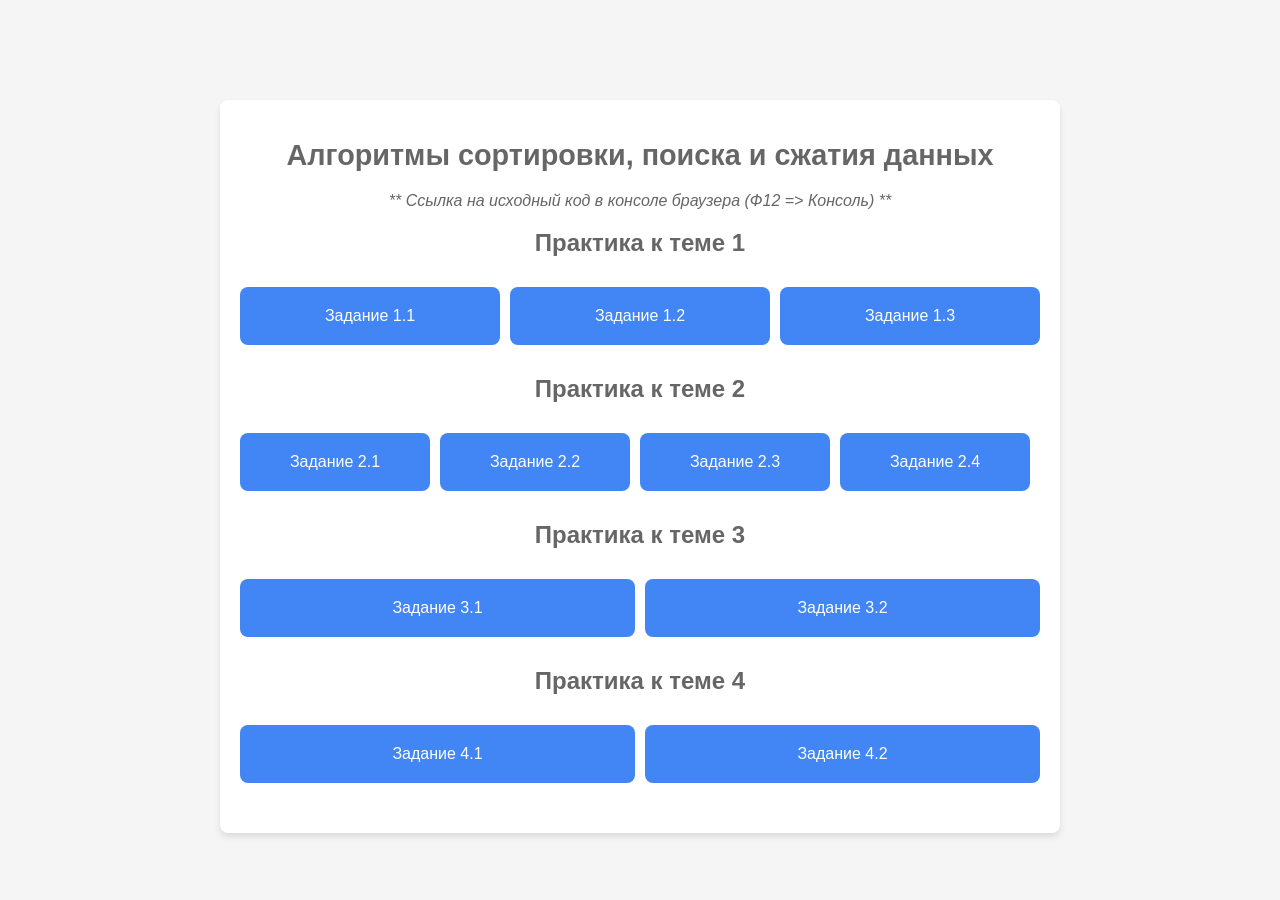
<file: index.html>
<!DOCTYPE html>
<html lang="ru">

<head>
    <meta charset="UTF-8">
    <meta name="viewport" content="width=device-width, initial-scale=1.0">
    <meta name="author" content="Valdisnn, https://github.com/Valdisnn">
    <title>Алгоритмы сортировки, поиска и сжатия данных</title>
    <link rel="stylesheet" href="./style.css">
    <script src="./main.js" defer></script>
</head>

<body>
    <main class="container">
        <h1>Алгоритмы сортировки, поиска и сжатия данных</h1>
        <span>** Ссылка на исходный код в консоле браузера (Ф12 => Консоль) **</span>
        <section class="task-section">
            <h2>Практика к теме 1</h2>
            <div class="task-row">
                <a href="./firstTasks/1.1/index.html" class="task-box" target="_blank">Задание 1.1</a>
                <a href="./firstTasks/1.2/index.html" class="task-box" target="_blank">Задание 1.2</a>
                <a href="./firstTasks/1.3/index.html" class="task-box" target="_blank">Задание 1.3</a>
            </div>
        </section>
        <section class="task-section">
            <h2>Практика к теме 2</h2>
            <div class="task-row">
                <a href="./secondTasks/2.1/index.html" class="task-box" target="_blank">Задание 2.1</a>
                <a href="./secondTasks/2.2/index.html" class="task-box" target="_blank">Задание 2.2</a>
                <a href="./secondTasks/2.3/index.html" class="task-box" target="_blank">Задание 2.3</a>
                <a href="./secondTasks/2.4/index.html" class="task-box" target="_blank">Задание 2.4</a>
                <a href="./secondTasks/2.5/index.html" class="task-box" target="_blank">Задание 2.5</a>
                <a href="./secondTasks/2.6/index.html" class="task-box" target="_blank">Задание 2.6</a>
                <a href="./secondTasks/2.7/index.html" class="task-box" target="_blank">Задание 2.7</a>
            </div>
        </section>
        <section class="task-section">
            <h2>Практика к теме 3</h2>
            <div class="task-row">
                <a href="./thirdTasks/3.1/index.html" class="task-box" target="_blank">Задание 3.1</a>
                <a href="./thirdTasks/3.2/index.html" class="task-box" target="_blank">Задание 3.2</a>
            </div>
        </section>
        <section class="task-section">
            <h2>Практика к теме 4</h2>
            <div class="task-row">
                <a href="./fourTasks/4.1/index.html" class="task-box" target="_blank">Задание 4.1</a>
                <a href="./fourTasks/4.2/index.html" class="task-box" target="_blank">Задание 4.2</a>
            </div>
        </section>
    </main>
</body>

</html>
</file>
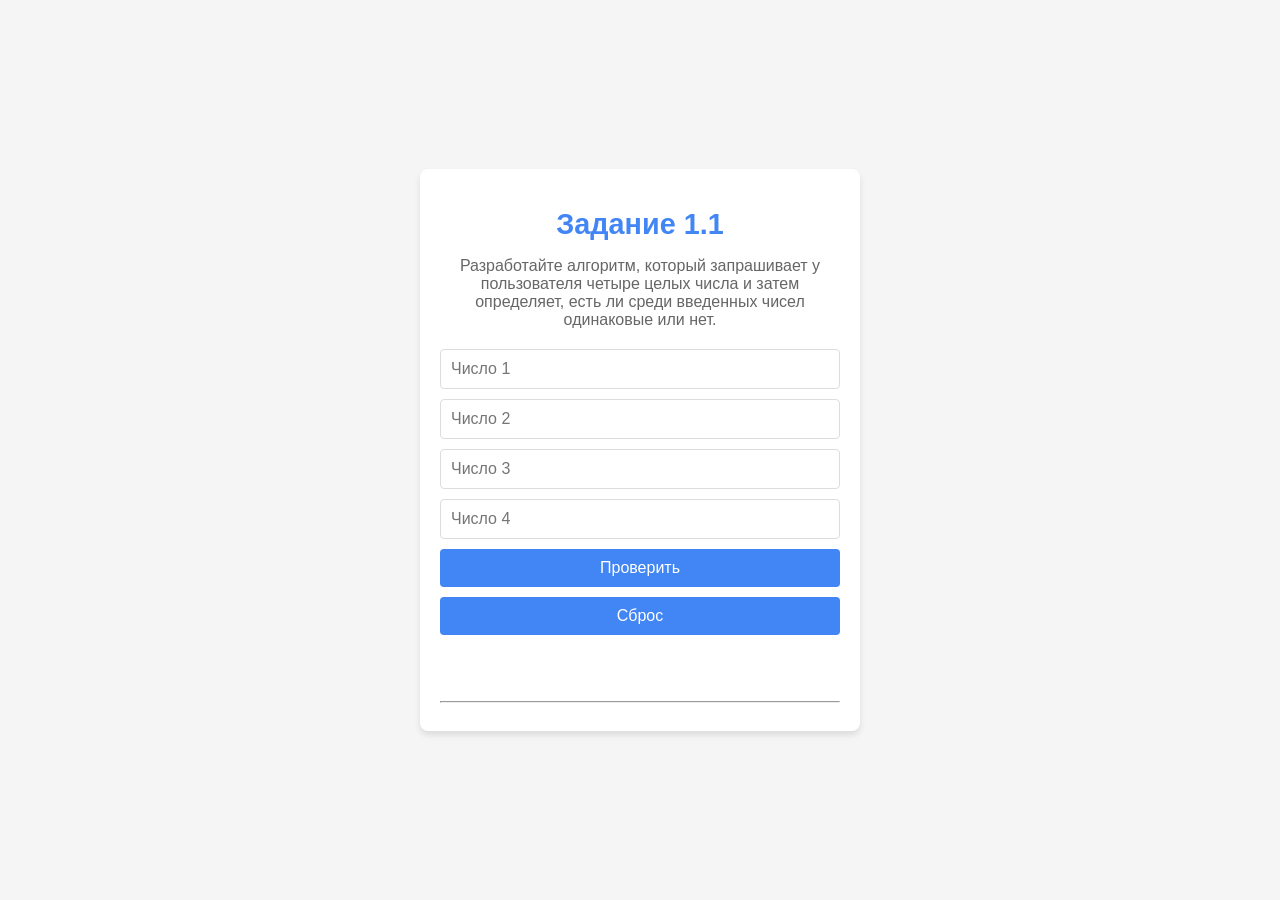
<file: firstTasks/1.1/index.html>
<!DOCTYPE html>
<html lang="ru">

<head>
    <meta charset="UTF-8">
    <meta name="viewport" content="width=device-width, initial-scale=1.0">
    <meta name="author" content="Valdisnn, https://github.com/Valdisnn">
    <title>Задание 1.1</title>
    <link rel="stylesheet" href="./styles/style.css">
    <script src="./js/main.js" defer></script>
</head>

<body>
    <div class="container">
        <h1>Задание 1.1</h1>
        <p>Разработайте алгоритм, который запрашивает у пользователя четыре целых числа и затем определяет, есть ли
            среди введенных чисел одинаковые или нет.</p>
        <form id="number-form">
            <input type="number" id="num1" placeholder="Число 1" required>
            <input type="number" id="num2" placeholder="Число 2" required>
            <input type="number" id="num3" placeholder="Число 3" required>
            <input type="number" id="num4" placeholder="Число 4" required>
            <button type="submit">Проверить</button>
            <button type="button" id="reset-button">Сброс</button>
        </form>
        <p id="result"></p>
        <hr>
    </div>
</body>

</html>
</file>
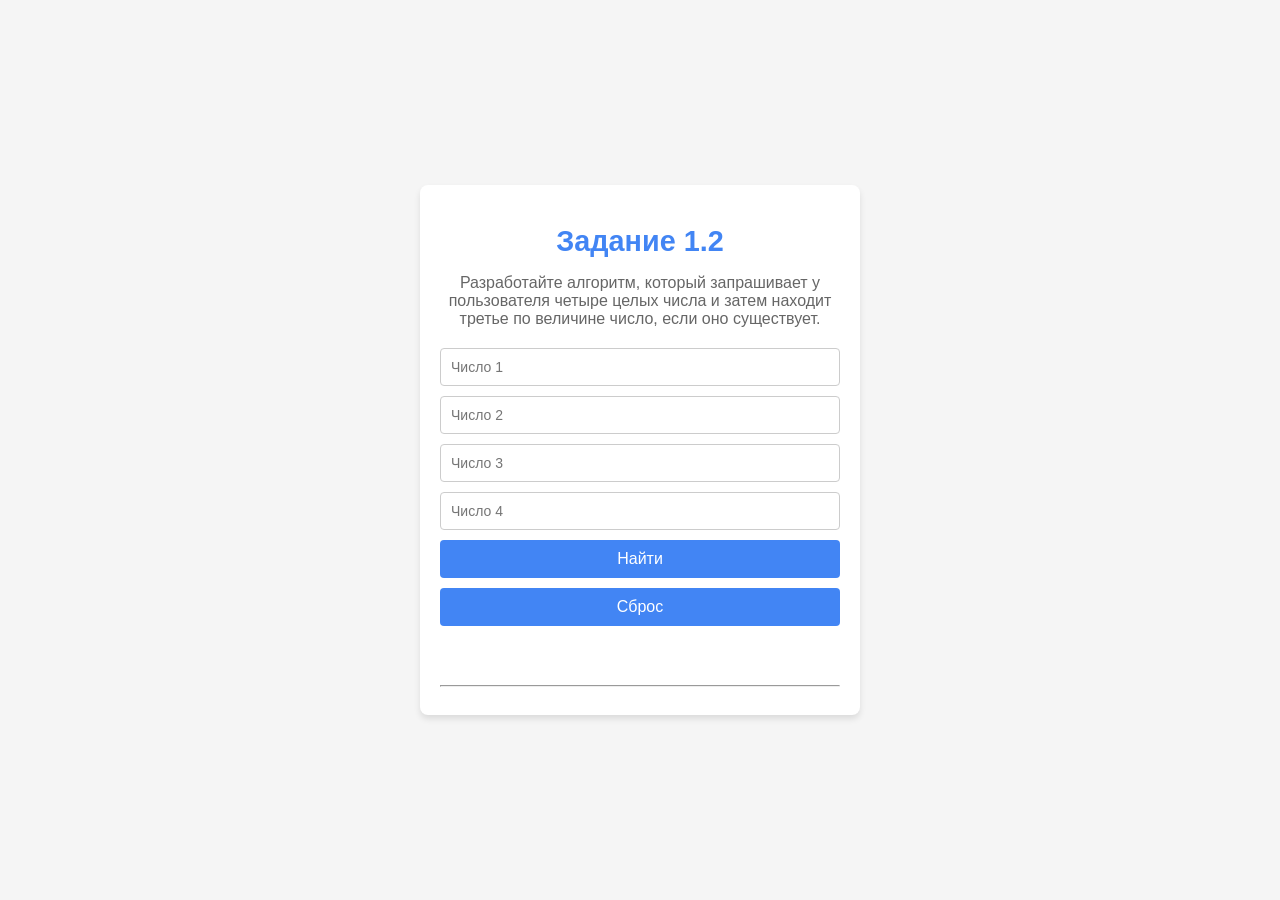
<file: firstTasks/1.2/index.html>
<!DOCTYPE html>
<html lang="ru">

<head>
    <meta charset="UTF-8">
    <meta name="viewport" content="width=device-width, initial-scale=1.0">
    <meta name="author" content="Valdisnn, https://github.com/Valdisnn">
    <title>Задание 1.2</title>
    <link rel="stylesheet" href="./styles/style.css">
    <script src="./js/main.js" defer></script>
</head>

<body>
    <div class="container">
        <h1>Задание 1.2</h1>
        <p>Разработайте алгоритм, который запрашивает у пользователя четыре целых числа и затем находит третье по
            величине число, если оно существует.</p>
        <form id="number-form">
            <input type="number" id="num1" placeholder="Число 1" required>
            <input type="number" id="num2" placeholder="Число 2" required>
            <input type="number" id="num3" placeholder="Число 3" required>
            <input type="number" id="num4" placeholder="Число 4" required>
            <button type="submit">Найти</button>
            <button type="button" id="reset-button">Сброс</button>
        </form>
        <p id="result"></p>
        <hr>
    </div>
</body>

</html>
</file>
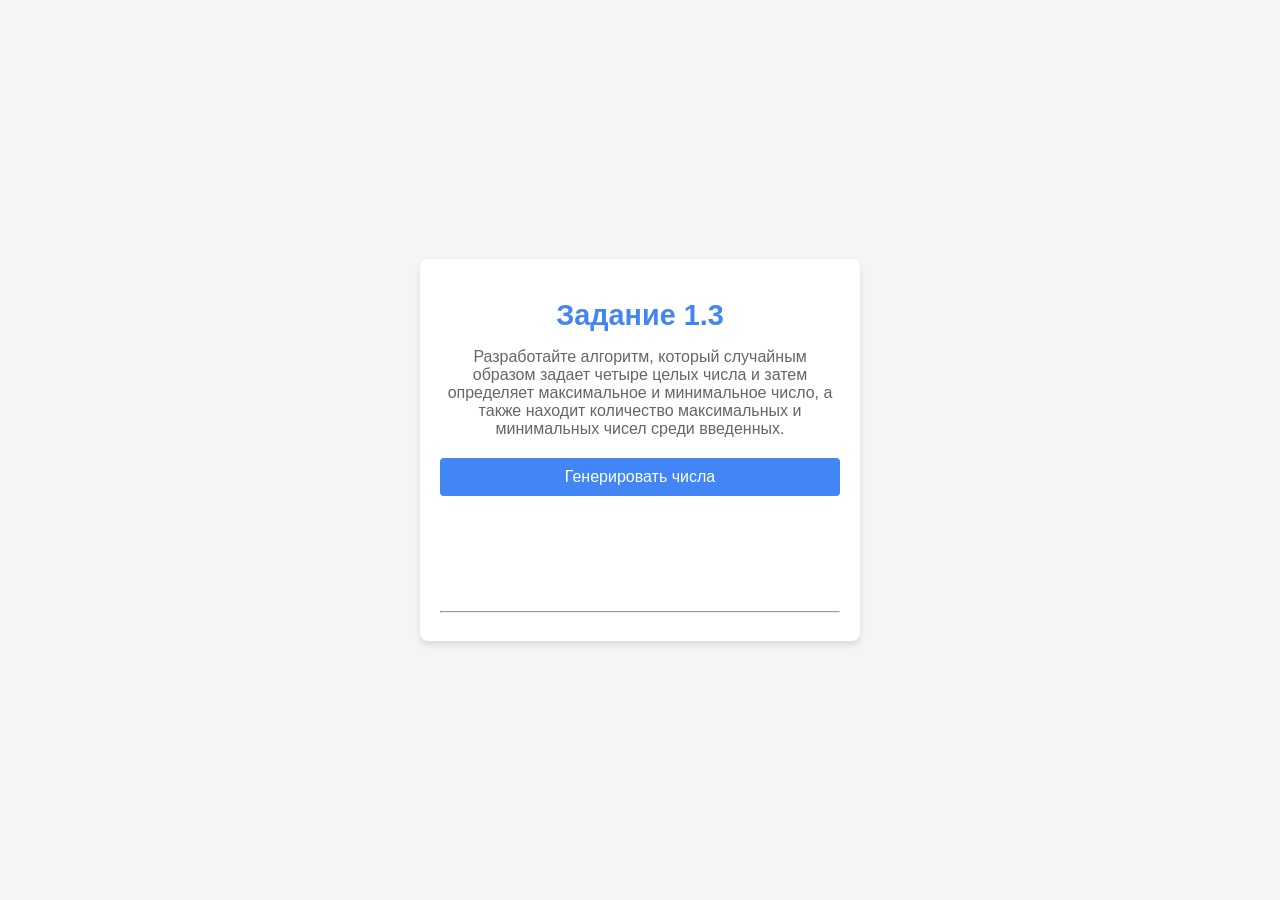
<file: firstTasks/1.3/index.html>
<!DOCTYPE html>
<html lang="ru">

<head>
    <meta charset="UTF-8">
    <meta name="viewport" content="width=device-width, initial-scale=1.0">
    <meta name="author" content="Valdisnn, https://github.com/Valdisnn">
    <title>Задание 1.3</title>
    <link rel="stylesheet" href="./styles/style.css">
    <script src="./js/main.js" defer></script>
</head>

<body>
    <div class="container">
        <h1>Задание 1.3</h1>
        <p>Разработайте алгоритм, который случайным образом задает четыре целых числа и затем определяет максимальное и
            минимальное число, а также находит количество максимальных и минимальных чисел среди введенных.</p>
        <button id="generateBtn">Генерировать числа</button>
        <div id="result"></div>
        <hr>
    </div>

</body>

</html>
</file>
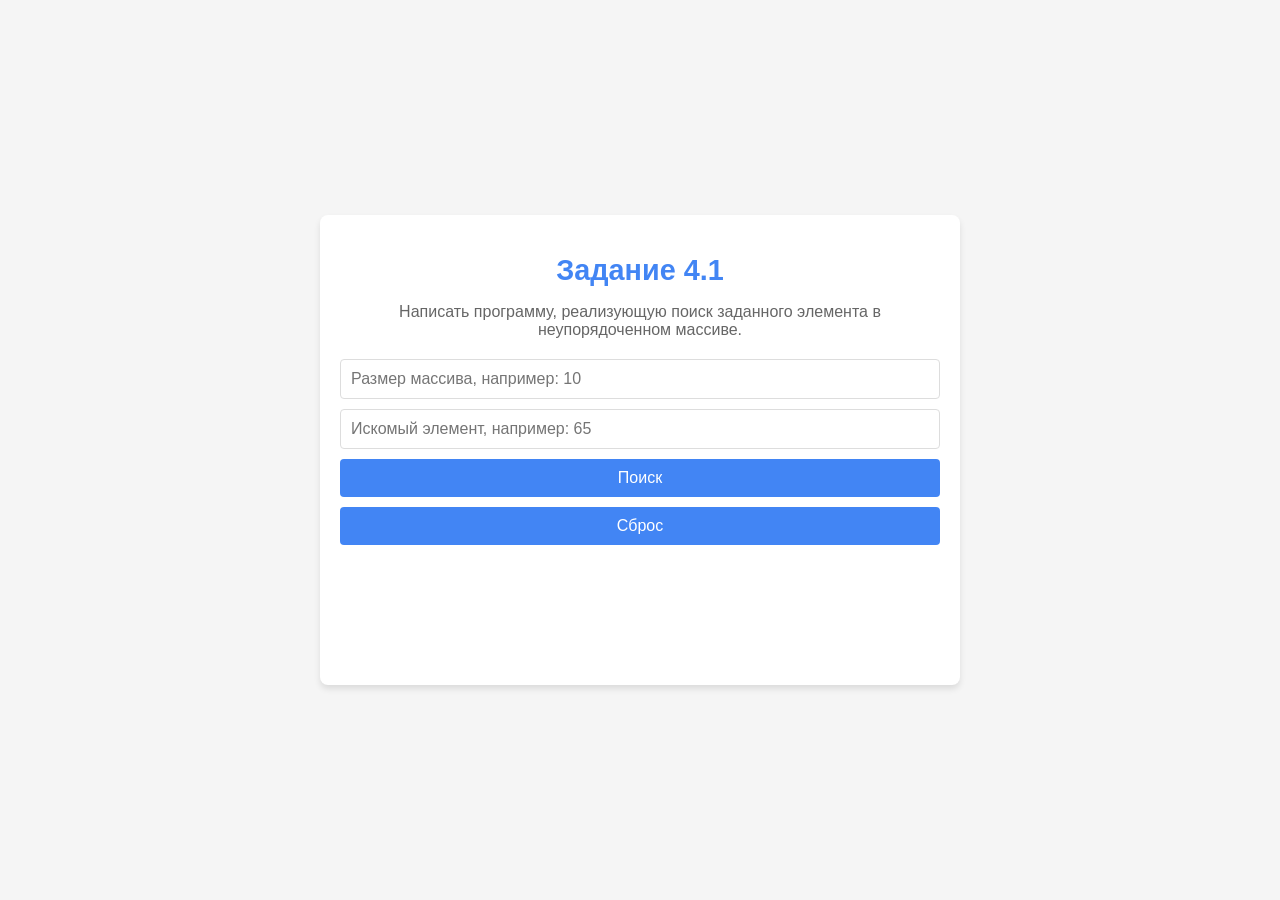
<file: fourTasks/4.1/index.html>
<!DOCTYPE html>
<html lang="ru">

<head>
    <meta charset="UTF-8">
    <meta name="viewport" content="width=device-width, initial-scale=1.0">
    <meta name="author" content="Valdisnn, https://github.com/Valdisnn">
    <title>Задание 4.1</title>
    <link rel="stylesheet" href="./styles/style.css">
    <script src="./js/main.js" defer></script>
</head>

<body>
    <div class="container">
        <h1>Задание 4.1</h1>
        <p>Написать программу, реализующую поиск заданного элемента в неупорядоченном массиве.</p>
        <form id="searchForm">
            <input type="number" id="sizeInput" min="-100" max="100" placeholder="Размер массива, например: 10"
                required>
            <input type="number" id="elementInput" min="-100" max="100" placeholder="Искомый элемент, например: 65"
                required>
            <button type="submit">Поиск</button>
            <button type="button" id="resetButton">Сброс</button>
        </form>
        <div id="result"></div>
        <div id="generatedArray"></div>
    </div>

</body>

</html>
</file>
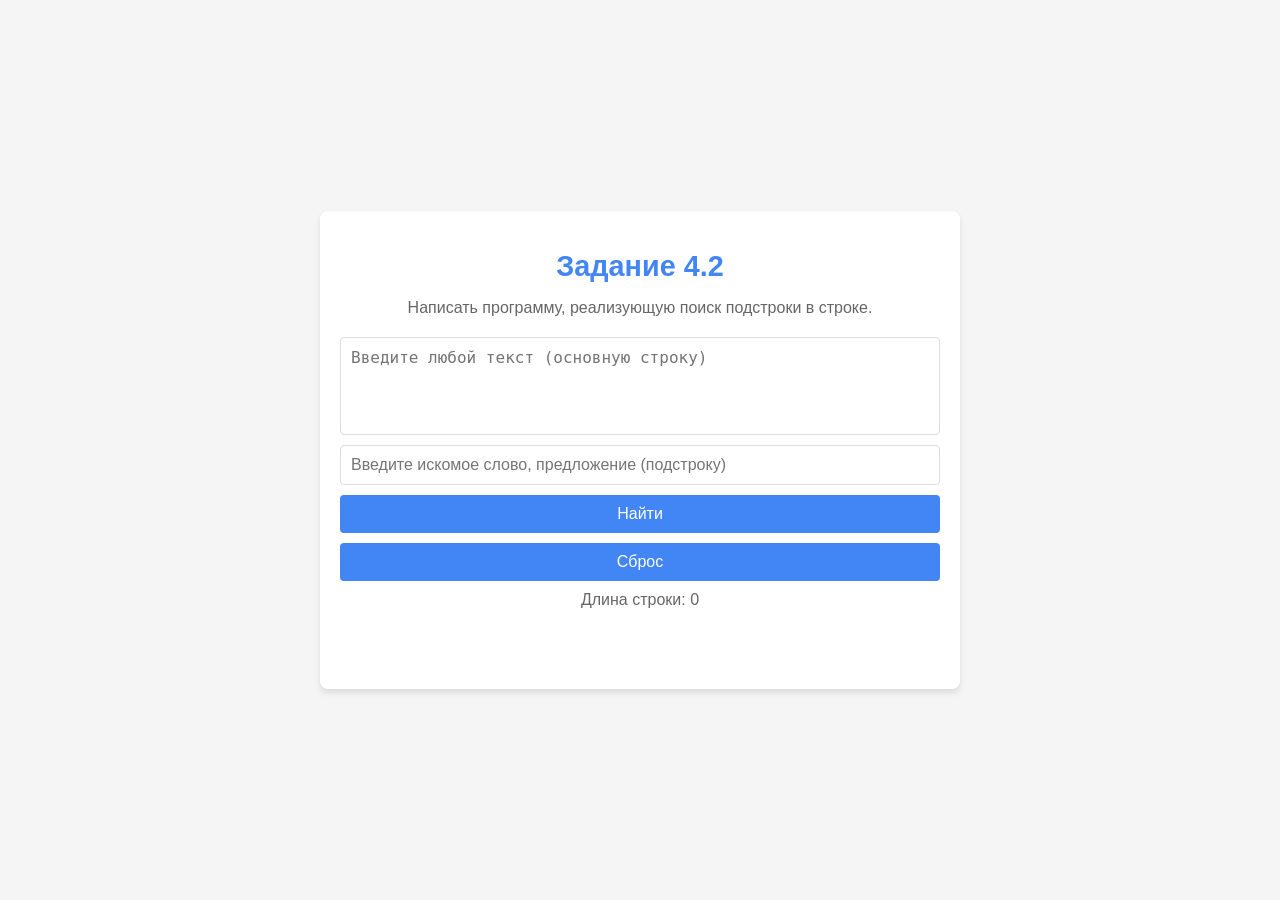
<file: fourTasks/4.2/index.html>
<!DOCTYPE html>
<html lang="ru">

<head>
    <meta charset="UTF-8">
    <meta name="viewport" content="width=device-width, initial-scale=1.0">
    <meta name="author" content="Valdisnn, https://github.com/Valdisnn">
    <title>Задание 4.2</title>
    <link rel="stylesheet" href="./styles/style.css">
    <script src="./js/main.js" defer></script>
</head>

<body>
    <div class="container">
        <h1>Задание 4.2</h1>
        <p>Написать программу, реализующую поиск подстроки в строке.</p>
        <form id="searchForm">
            <textarea id="mainString" rows="4" placeholder="Введите любой текст (основную строку)" required></textarea>
            <input type="text" id="subString" placeholder="Введите искомое слово, предложение (подстроку)" required>
            <button type="submit">Найти</button>
            <button type="button" id="resetButton">Сброс</button>
        </form>
        <p id="stringLengthDisplay">Длина строки: 0</p>
        <div id="result"></div>
    </div>
</body>

</html>
</file>
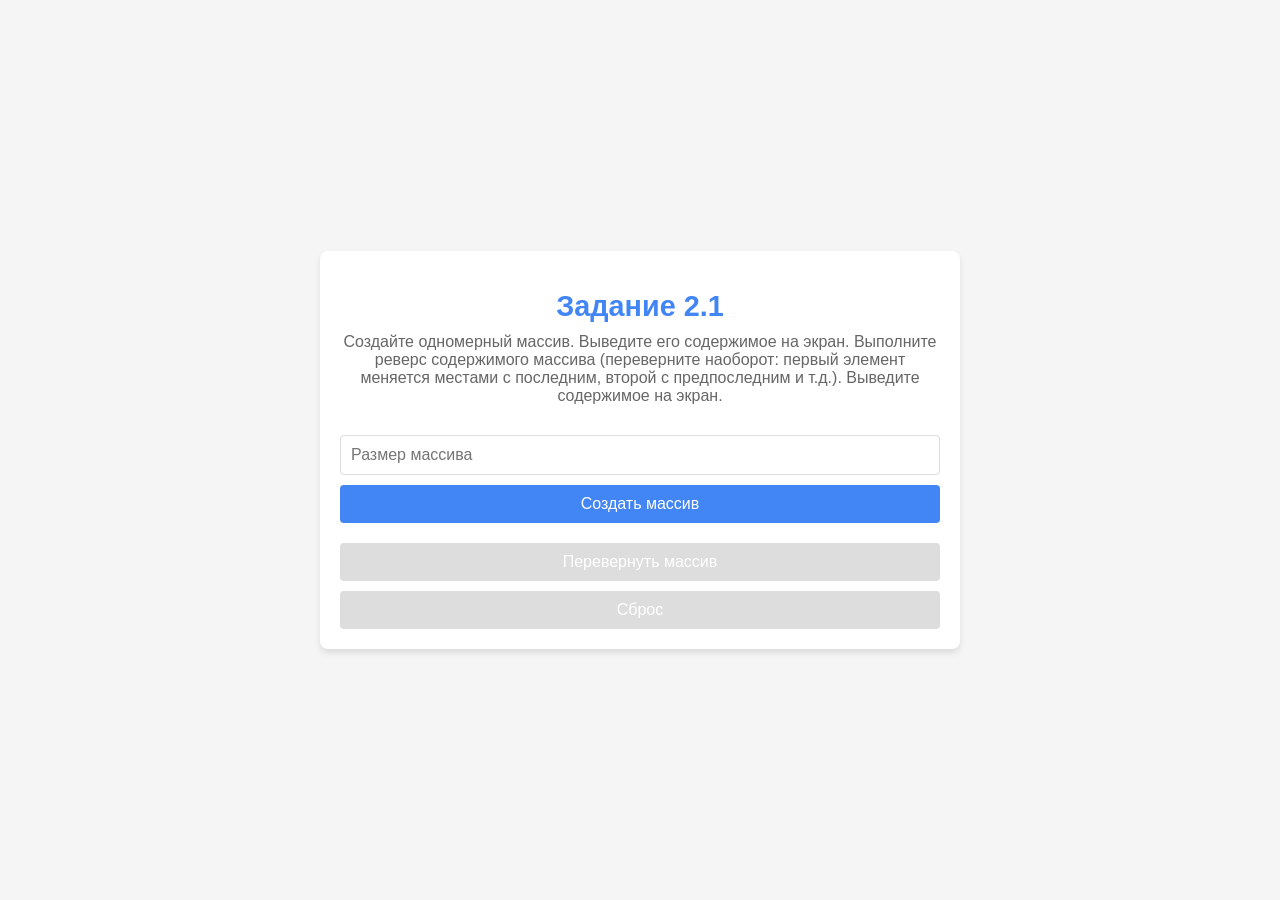
<file: secondTasks/2.1/index.html>
<!DOCTYPE html>
<html lang="ru">

<head>
    <meta charset="UTF-8">
    <meta name="viewport" content="width=device-width, initial-scale=1.0">
    <meta name="author" content="Valdisnn, https://github.com/Valdisnn">
    <title>Задание 2.1</title>
    <link rel="stylesheet" href="./styles/style.css">
    <script src="./js/main.js" defer></script>
</head>

<body>
    <div class="container">
        <h1>Задание 2.1</h1>
        <form id="arrayForm">
            <label for="arraySize">Создайте одномерный массив. Выведите его содержимое на экран. Выполните реверс
                содержимого массива (переверните наоборот: первый элемент меняется местами с последним, второй с
                предпоследним и т.д.). Выведите содержимое на экран.</label>
            <input type="number" id="arraySize" min="1" placeholder="Размер массива" required>
            <button type="submit" id="createArrayButton">Создать массив</button>
        </form>
        <p id="originalArray"></p>
        <div id="steps"></div>
        <p id="reversedArray"></p>
        <button id="reverseButton" disabled>Перевернуть массив</button>
        <button id="resetButton" disabled>Сброс</button>
    </div>
</body>

</html>
</file>
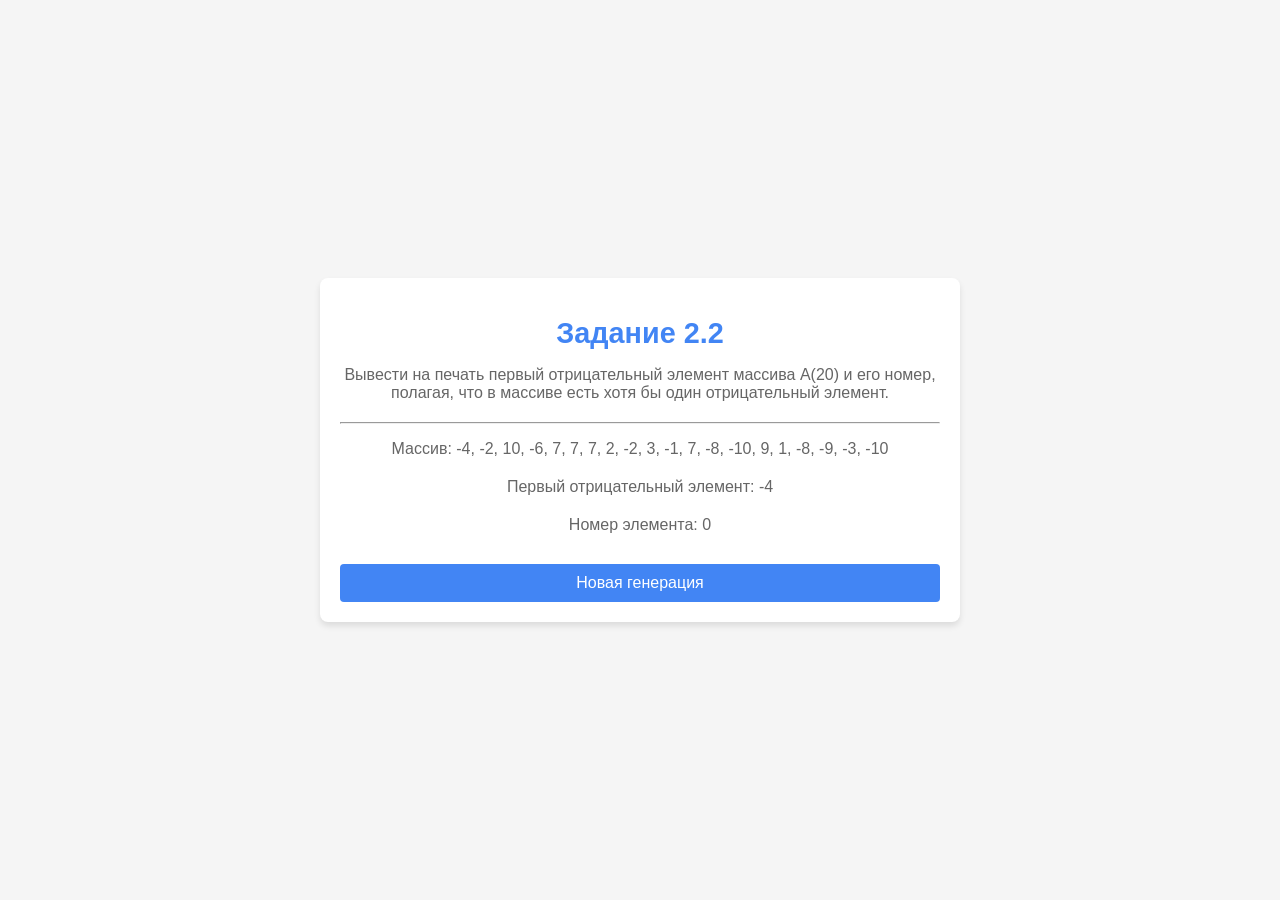
<file: secondTasks/2.2/index.html>
<!DOCTYPE html>
<html lang="ru">

<head>
    <meta charset="UTF-8">
    <meta name="viewport" content="width=device-width, initial-scale=1.0">
    <meta name="author" content="Valdisnn, https://github.com/Valdisnn">
    <title>Задание 2.2</title>
    <link rel="stylesheet" href="./styles/style.css">
    <script src="./js/main.js" defer></script>
</head>

<body>
    <div class="container">
        <h1>Задание 2.2</h1>
        <p>Вывести на печать первый отрицательный элемент массива A(20) и его номер, полагая, что в массиве есть хотя бы
            один отрицательный элемент.</p>
        <hr>
        <p>Массив: <span id="arrayOutput"></span></p>
        <p>Первый отрицательный элемент: <span id="negativeValue"></span></p>
        <p>Номер элемента: <span id="negativeIndex"></span></p>
        <button id="resetButton">Новая генерация</button>
    </div>
</body>

</html>
</file>
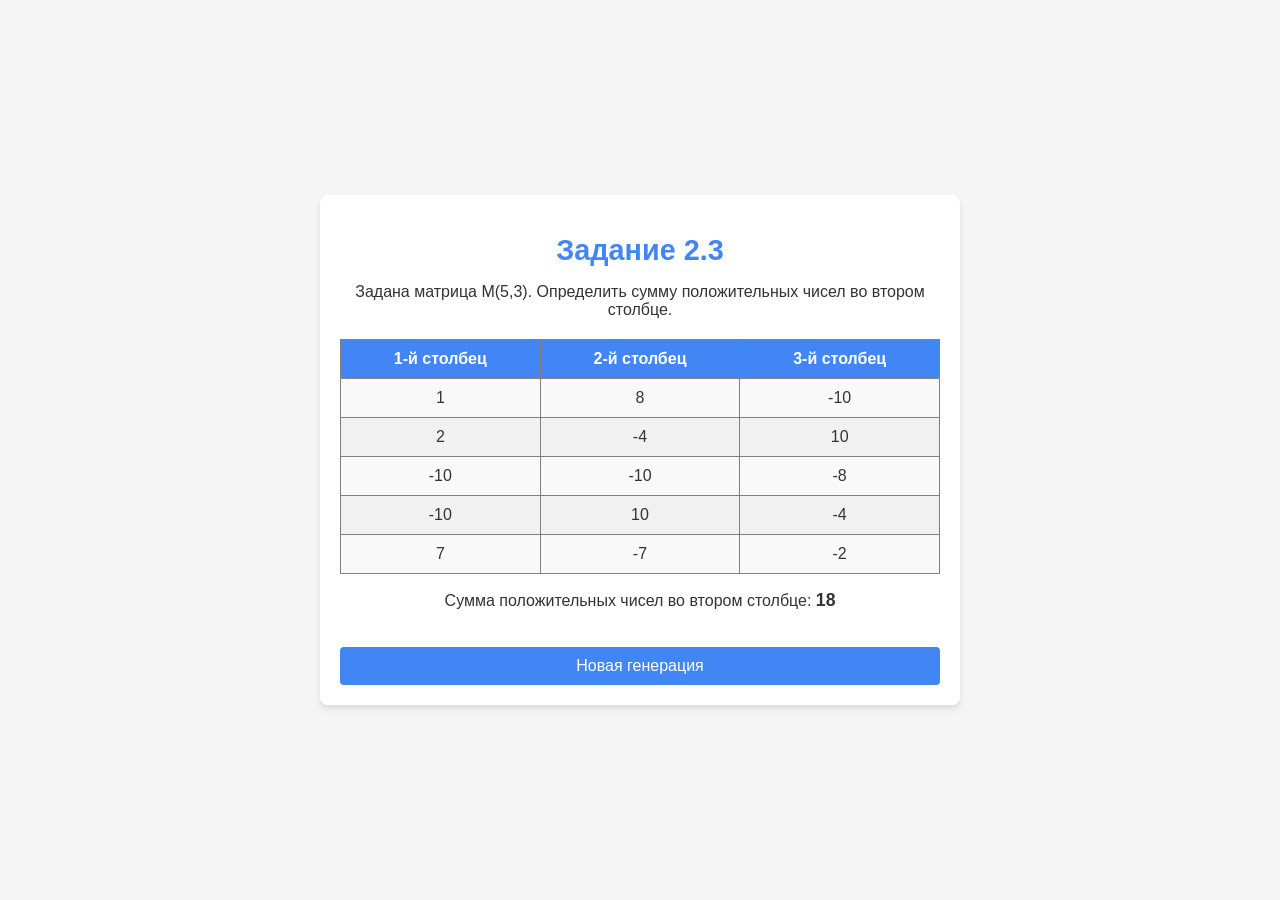
<file: secondTasks/2.3/index.html>
<!DOCTYPE html>
<html lang="ru">

<head>
    <meta charset="UTF-8">
    <meta name="viewport" content="width=device-width, initial-scale=1.0">
    <meta name="author" content="Valdisnn, https://github.com/Valdisnn">
    <title>Задание 2.3</title>
    <link rel="stylesheet" href="./styles/style.css">
    <script src="./js/main.js" defer></script>
</head>

<body>
    <div class="container">
        <h1>Задание 2.3</h1>
        <p>Задана матрица M(5,3). Определить сумму положительных чисел во втором столбце.</p>
        <table id="matrix" border="1">
            <thead>
                <tr>
                    <th>1-й столбец</th>
                    <th>2-й столбец</th>
                    <th>3-й столбец</th>
                </tr>
            </thead>
            <tbody>
                <!-- MX -->
            </tbody>
        </table>
        <p>Сумма положительных чисел во втором столбце: <span id="result">0</span></p>
        <button id="restartButton">Новая генерация</button>
    </div>

</body>

</html>
</file>
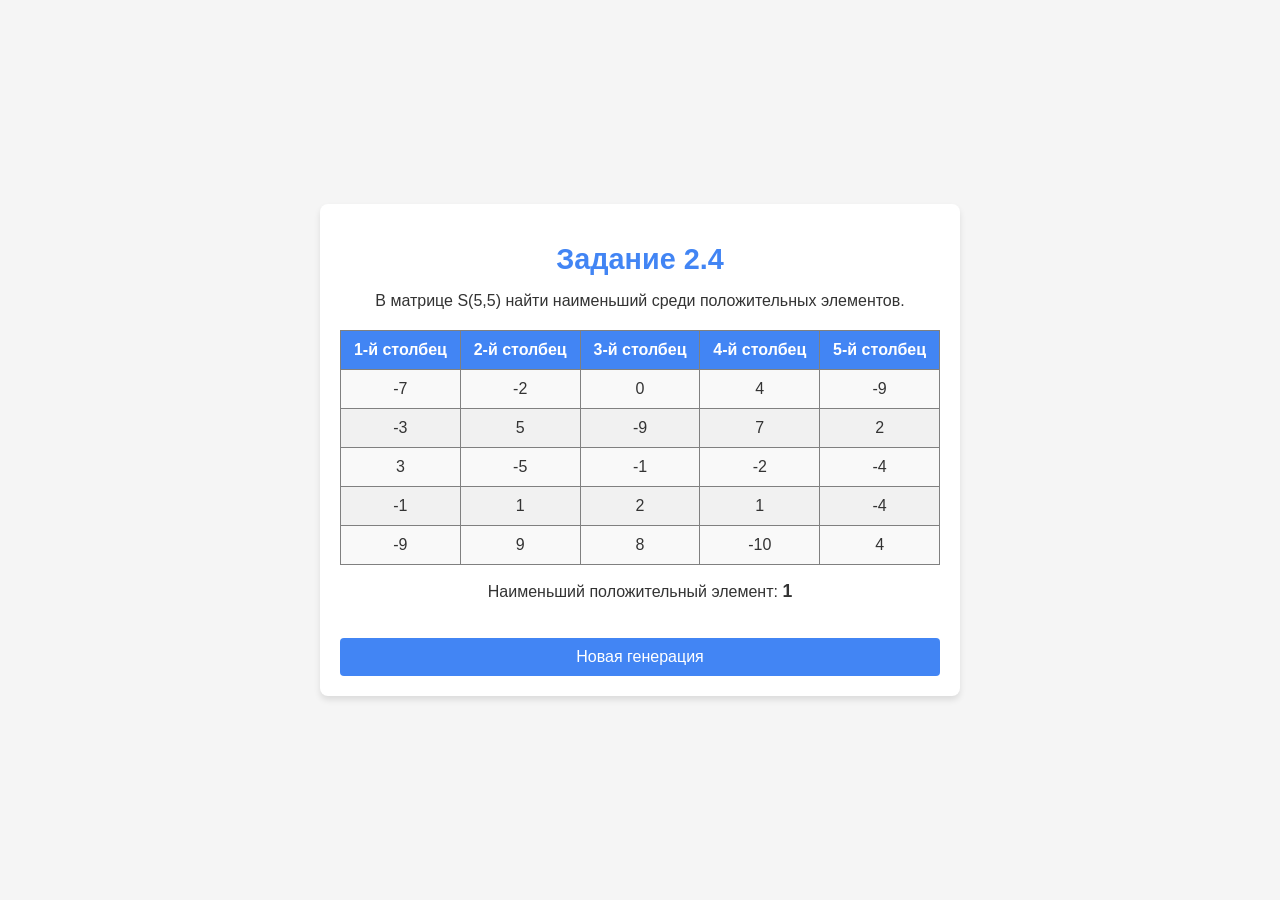
<file: secondTasks/2.4/index.html>
<!DOCTYPE html>
<html lang="ru">

<head>
    <meta charset="UTF-8">
    <meta name="viewport" content="width=device-width, initial-scale=1.0">
    <meta name="author" content="Valdisnn, https://github.com/Valdisnn">
    <title>Задание 2.4</title>
    <link rel="stylesheet" href="./styles/style.css">
    <script src="./js/main.js" defer></script>
</head>

<body>
    <div class="container">
        <h1>Задание 2.4</h1>
        <p>В матрице S(5,5) найти наименьший среди положительных элементов.</p>
        <table id="matrix" border="1">
            <thead>
                <tr>
                    <th>1-й столбец</th>
                    <th>2-й столбец</th>
                    <th>3-й столбец</th>
                    <th>4-й столбец</th>
                    <th>5-й столбец</th>
                </tr>
            </thead>
            <tbody></tbody>
        </table>
        <p>Наименьший положительный элемент: <span id="result">0</span></p>
        <button id="restartButton">Новая генерация</button>
    </div>
</body>

</html>
</file>
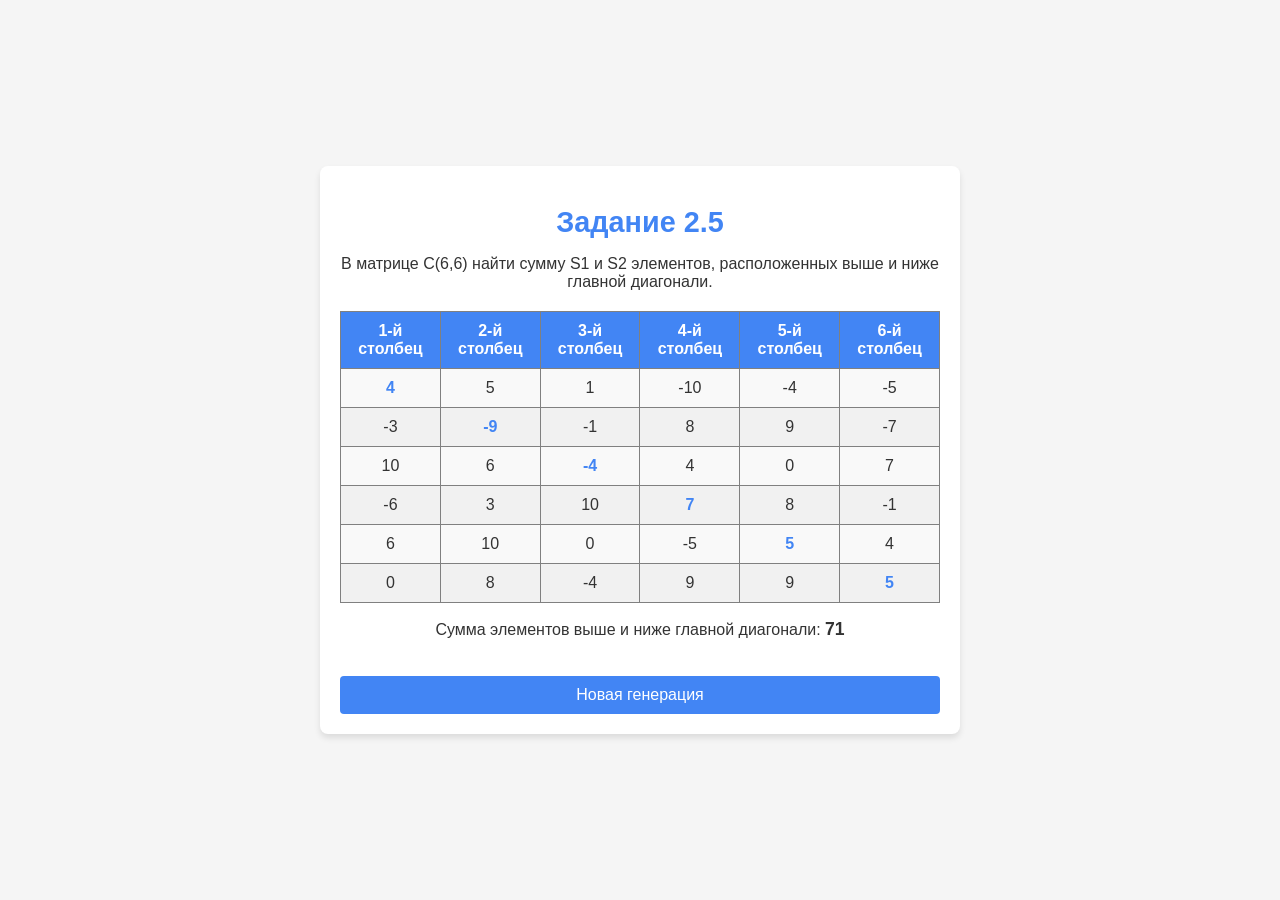
<file: secondTasks/2.5/index.html>
<!DOCTYPE html>
<html lang="ru">

<head>
    <meta charset="UTF-8">
    <meta name="viewport" content="width=device-width, initial-scale=1.0">
    <meta name="author" content="Valdisnn, https://github.com/Valdisnn">
    <title>Задание 2.5</title>
    <link rel="stylesheet" href="./styles/style.css">
    <script src="./js/main.js" defer></script>
</head>

<body>
    <div class="container">
        <h1>Задание 2.5</h1>
        <p>В матрице C(6,6) найти сумму S1 и S2 элементов, расположенных выше и ниже главной диагонали.</p>
        <table id="matrix" border="1">
            <thead>
                <tr>
                    <th>1-й столбец</th>
                    <th>2-й столбец</th>
                    <th>3-й столбец</th>
                    <th>4-й столбец</th>
                    <th>5-й столбец</th>
                    <th>6-й столбец</th>
                </tr>
            </thead>
            <tbody></tbody>
        </table>
        <p>Сумма элементов выше и ниже главной диагонали: <span id="result">0</span></p>
        <button id="restartButton">Новая генерация</button>
    </div>
</body>

</html>
</file>
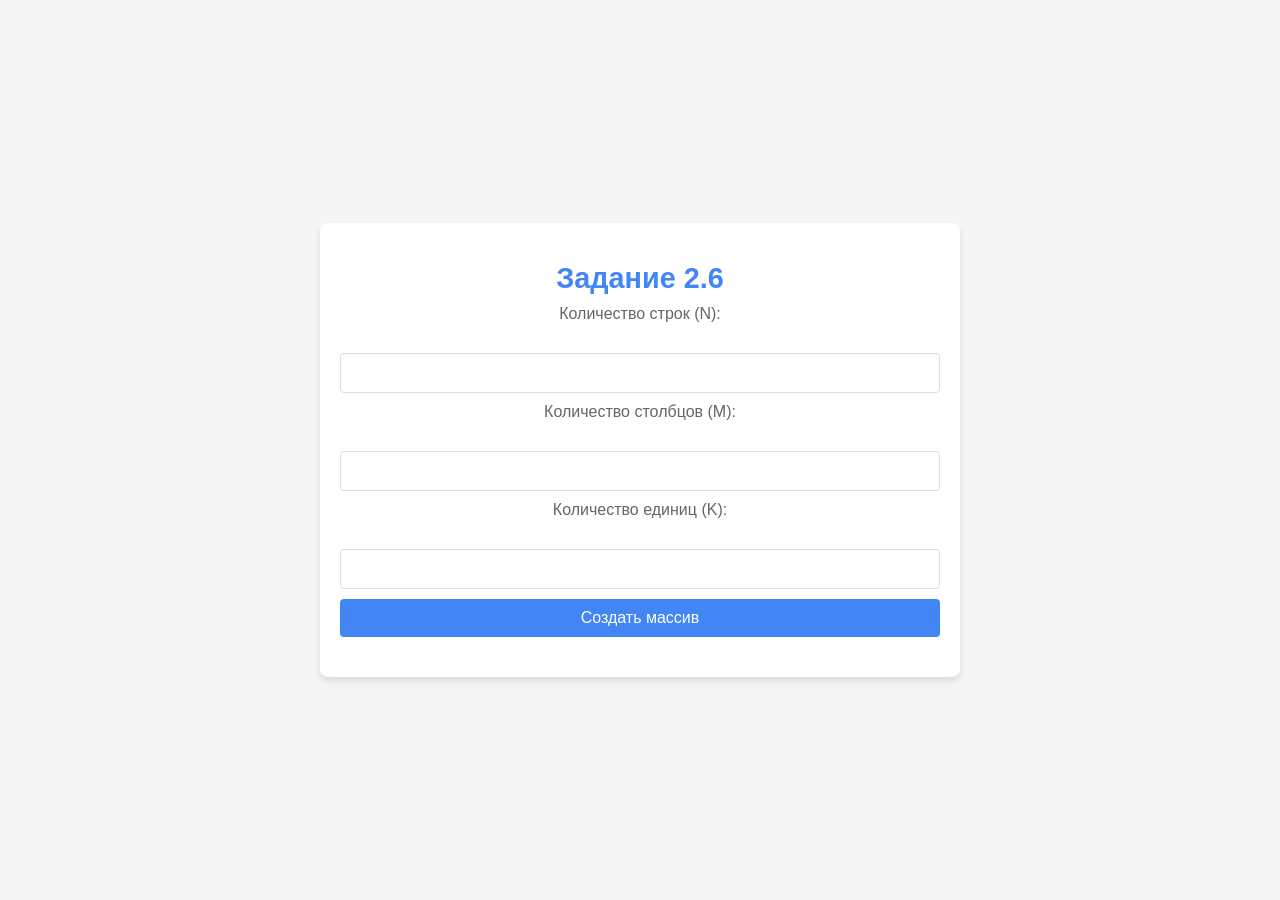
<file: secondTasks/2.6/index.html>
<!DOCTYPE html>
<html lang="ru">

<head>
    <meta charset="UTF-8">
    <meta name="viewport" content="width=device-width, initial-scale=1.0">
    <meta name="author" content="Valdisnn, https://github.com/Valdisnn">
    <title>Задание 2.6</title>
    <link rel="stylesheet" href="./styles/style.css">
    <script src="./js/main.js" defer></script>
</head>

<body>
    <div class="container">
        <h1>Задание 2.6</h1>
        <form id="arrayForm">
            <label for="rows">Количество строк (N):</label>
            <input type="number" id="rows" min="1" required>
            <label for="cols">Количество столбцов (M):</label>
            <input type="number" id="cols" min="1" required>
            <label for="ones">Количество единиц (K):</label>
            <input type="number" id="ones" min="0" required>
            <button type="submit">Создать массив</button>
        </form>
        <div id="result"></div>
    </div>
</body>

</html>
</file>
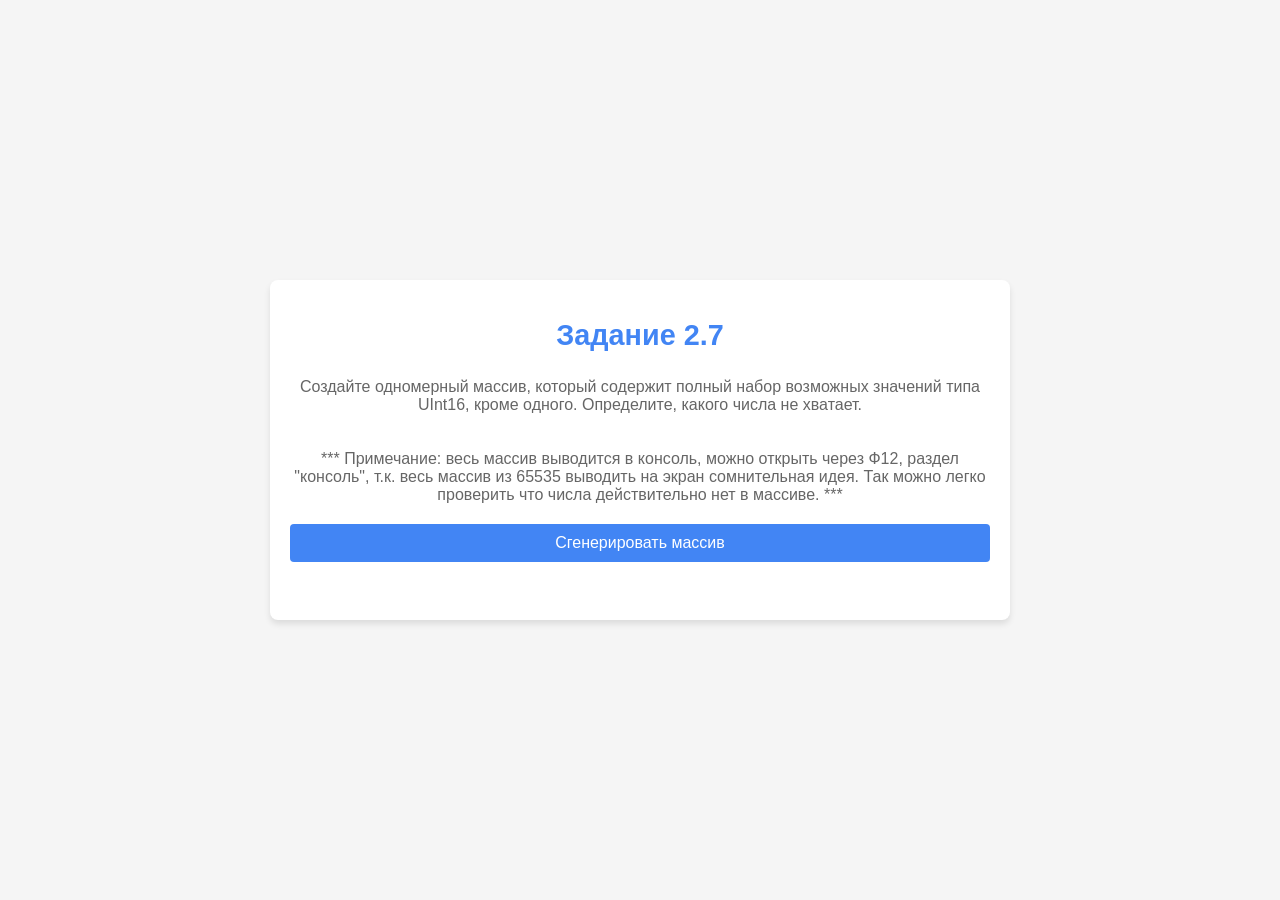
<file: secondTasks/2.7/index.html>
<!DOCTYPE html>
<html lang="ru">

<head>
    <meta charset="UTF-8">
    <meta name="viewport" content="width=device-width, initial-scale=1.0">
    <meta name="author" content="Valdisnn, https://github.com/Valdisnn">
    <title>Задание 2.7</title>
    <link rel="stylesheet" href="./styles/style.css">
    <script src="./js/main.js" defer></script>
</head>

<body>
    <div class="container">
        <h1>Задание 2.7</h1>
        <p>Создайте одномерный массив, который содержит полный набор возможных значений типа UInt16, кроме одного.
            Определите, какого числа не хватает.</p>
        <p>*** Примечание: весь массив выводится в консоль, можно открыть через Ф12, раздел "консоль", т.к. весь массив
            из
            65535 выводить на экран сомнительная идея. Так можно легко проверить что числа действительно нет в массиве.
            ***
        </p>
        <button id="generateArrayButton">Сгенерировать массив</button>
        <div id="result"></div>
    </div>
</body>

</html>
</file>
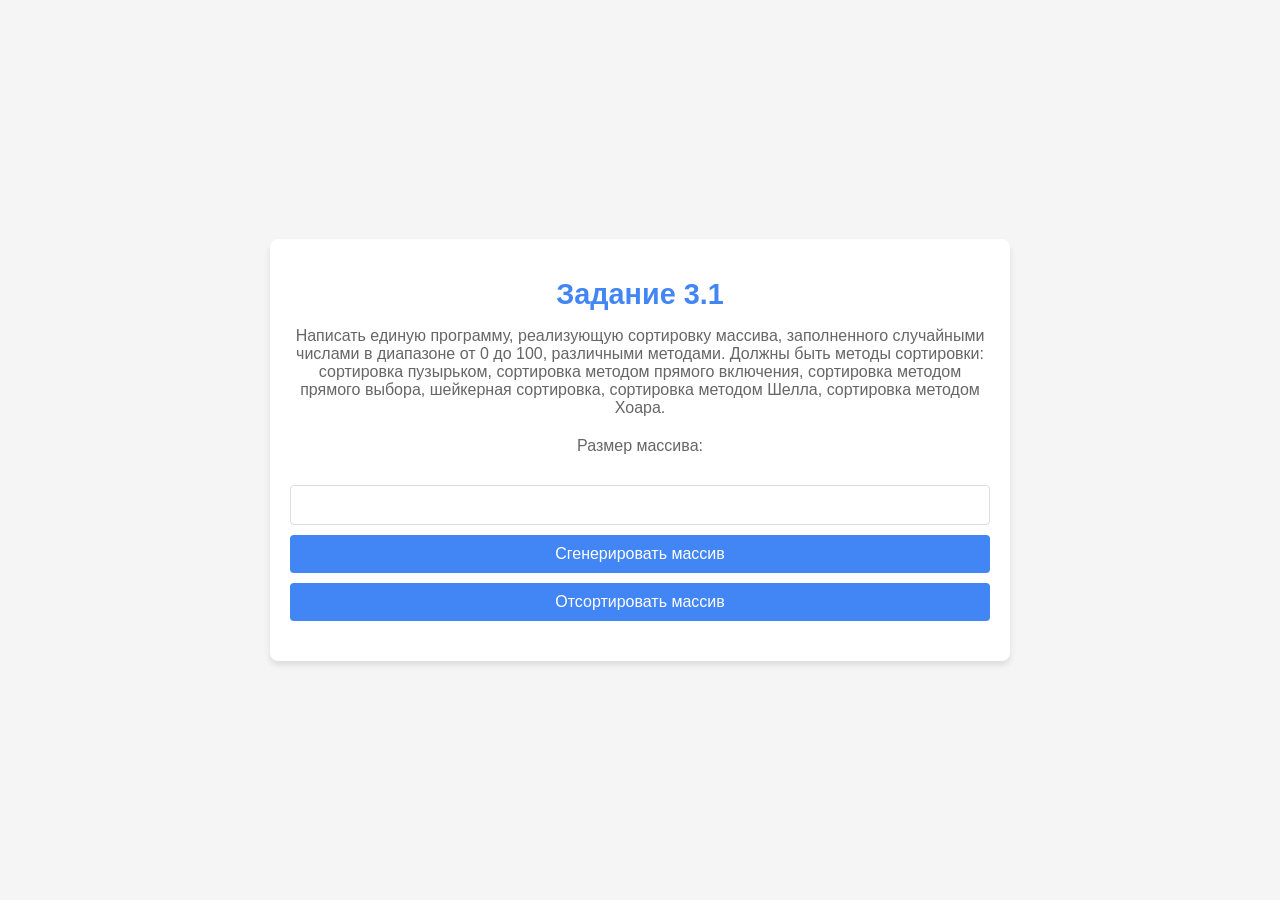
<file: thirdTasks/3.1/index.html>
<!DOCTYPE html>
<html lang="ru">

<head>
    <meta charset="UTF-8">
    <meta name="viewport" content="width=device-width, initial-scale=1.0">
    <meta name="author" content="Valdisnn, https://github.com/Valdisnn">
    <title>Задание 3.1</title>
    <link rel="stylesheet" href="./styles/style.css">
    <script src="./js/main.js" defer></script>
</head>

<body>
    <div class="container">
        <h1>Задание 3.1</h1>
        <p>Написать единую программу, реализующую сортировку массива, заполненного случайными числами в диапазоне от 0
            до 100, различными методами. Должны быть методы сортировки: сортировка пузырьком, сортировка методом прямого
            включения, сортировка методом прямого выбора, шейкерная сортировка, сортировка методом Шелла, сортировка
            методом Хоара.</p>
        <form id="sortForm">
            <label for="arraySize">Размер массива:</label>
            <input type="number" id="arraySize" name="arraySize" min="1" max="100" required>
            <button type="button" id="generateArray">Сгенерировать массив</button>
            <button type="button" id="sortArray">Отсортировать массив</button>
        </form>
        <div id="result"></div>
    </div>
</body>

</html>
</file>
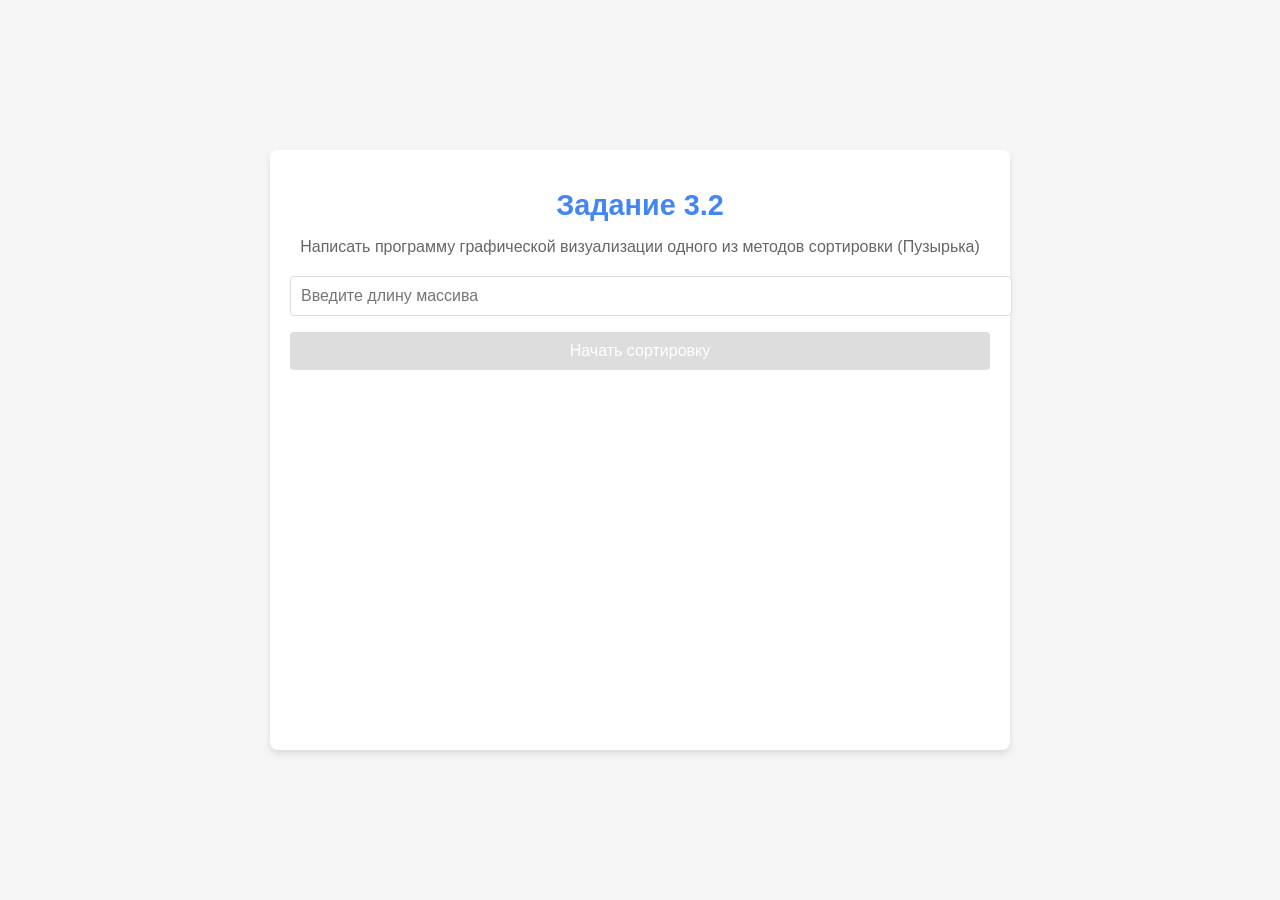
<file: thirdTasks/3.2/index.html>
<!DOCTYPE html>
<html lang="ru">

<head>
    <meta charset="UTF-8">
    <meta name="viewport" content="width=device-width, initial-scale=1.0">
    <meta name="author" content="Valdisnn, https://github.com/Valdisnn">
    <title>Задание 3.2</title>
    <link rel="stylesheet" href="./styles/style.css">
    <script src="./js/main.js" defer></script>
</head>

<body>
    <div class="container">
        <h1>Задание 3.2</h1>
        <p>Написать программу графической визуализации одного из методов сортировки (Пузырька)</p>
        <input type="number" id="lengthInput" placeholder="Введите длину массива" min="1" />
        <button id="startBtn">Начать сортировку</button>
        <div id="arrayContainer" class="array-container"></div>
        <div id="result"></div>
    </div>

</body>

</html>
</file>
<file: style.css>
body {
    font-family: Arial, sans-serif;
    background-color: #f5f5f5;
    color: #666666;
    margin: 0;
    padding: 0;
    display: flex;
    flex-direction: column;
    align-items: center;
    height: 100vh;
    overflow: hidden;
}

h1 {
    font-size: 1.8rem;
}

span {
    margin-bottom: 20%;
    font-style: italic;
}

.container {
    background: #fff;
    padding: 20px;
    border-radius: 8px;
    box-shadow: 0 4px 6px rgba(0, 0, 0, 0.1);
    text-align: center;
    width: 100%;
    max-width: 800px;
    margin-top: 100px;
    margin-bottom: 20px;
    overflow-y: auto;
}

.task-section {
    margin-bottom: 20px;
}

.task-row {
    display: flex;
    overflow-x: auto;
    gap: 10px;
    padding: 10px 0;
}

.task-box {
    background-color: #4285f4;
    color: #fff;
    padding: 20px;
    border-radius: 8px;
    text-decoration: none;
    flex: 1;
    min-width: 150px;
    text-align: center;
    transition: background-color 0.3s;
}

.task-box:hover {
    background-color: #357ae8;
}
</file>
<file: firstTasks/1.1/styles/style.css>
body {
    font-family: Arial, sans-serif;
    background-color: #f5f5f5;
    color: #333;
    margin: 0;
    padding: 0;
    display: flex;
    justify-content: center;
    align-items: center;
    height: 100vh;
}

.container {
    background: #fff;
    padding: 20px;
    border-radius: 8px;
    box-shadow: 0 4px 6px rgba(0, 0, 0, 0.1);
    text-align: center;
    width: 100%;
    max-width: 400px;
}

h1 {
    font-size: 1.8rem;
    margin-bottom: 10px;
    color: #4285f4;
}

p {
    font-size: 1rem;
    margin-bottom: 20px;
    color: #666666;
}

form {
    display: flex;
    flex-direction: column;
    gap: 10px;
}

input[type="number"] {
    padding: 10px;
    font-size: 1rem;
    border: 1px solid #ddd;
    border-radius: 4px;
    outline: none;
    transition: border-color 0.3s;
}

input[type="number"]:focus {
    border-color: #4285f4;
}

button {
    padding: 10px;
    font-size: 1rem;
    color: #fff;
    background-color: #4285f4;
    border: none;
    border-radius: 4px;
    cursor: pointer;
    transition: background-color 0.3s;
}

button:hover {
    background-color: #357ae8;
}

#result {
    margin-top: 20px;
    font-weight: bold;
    font-size: 1.1rem;
}
</file>
<file: firstTasks/1.2/styles/style.css>
body {
    font-family: Arial, sans-serif;
    background-color: #f5f5f5;
    margin: 0;
    padding: 0;
    display: flex;
    justify-content: center;
    align-items: center;
    height: 100vh;
}

.container {
    background: #ffffff;
    border-radius: 8px;
    box-shadow: 0 4px 6px rgba(0, 0, 0, 0.1);
    padding: 20px;
    width: 100%;
    max-width: 400px;
    text-align: center;
}

h1 {
    font-size: 1.8rem;
    margin-bottom: 10px;
    color: #4285f4;
}

p {
    font-size: 1rem;
    margin-bottom: 20px;
    color: #666666;
}


form {
    display: flex;
    flex-direction: column;
    gap: 10px;
}

input {
    padding: 10px;
    border: 1px solid #cccccc;
    border-radius: 4px;
    font-size: 14px;
}

button {
    padding: 10px;
    background-color: #4285f4;
    color: white;
    border: none;
    border-radius: 4px;
    font-size: 16px;
    cursor: pointer;
}

button:hover {
    background-color: #357ae8;
}

#result {
    margin-top: 15px;
    font-size: 16px;
    font-weight: bold;
    min-height: 1.5em;
}
</file>
<file: firstTasks/1.3/styles/style.css>
body {
    font-family: Arial, sans-serif;
    background-color: #f5f5f5;
    margin: 0;
    padding: 0;
    display: flex;
    justify-content: center;
    align-items: center;
    height: 100vh;
}

.container {
    background: #ffffff;
    border-radius: 8px;
    box-shadow: 0 4px 6px rgba(0, 0, 0, 0.1);
    padding: 20px;
    width: 100%;
    max-width: 400px;
    text-align: center;
}

h1 {
    font-size: 1.8rem;
    margin-bottom: 10px;
    color: #4285f4;
}

p {
    font-size: 1rem;
    margin-bottom: 20px;
    color: #666666;
}


button {
    padding: 10px;
    background-color: #4285f4;
    color: white;
    border: none;
    border-radius: 4px;
    font-size: 16px;
    cursor: pointer;
    width: 100%;
}

button:hover {
    background-color: #357ae8;
}

#result {
    margin-top: 15px;
    font-size: 1rem;
    margin-bottom: 20px;
    color: #666666;
    min-height: 80px;
    transition: min-height 0.3s ease-in-out;
}
</file>
<file: fourTasks/4.1/styles/style.css>
body {
    font-family: Arial, sans-serif;
    background-color: #f5f5f5;
    color: #666666;
    margin: 0;
    padding: 0;
    display: flex;
    justify-content: center;
    align-items: center;
    height: 100vh;
}

.container {
    background: #fff;
    padding: 20px;
    border-radius: 8px;
    box-shadow: 0 4px 6px rgba(0, 0, 0, 0.1);
    text-align: center;
    width: 100%;
    max-width: 600px;
}

h1 {
    font-size: 1.8rem;
    margin-bottom: 10px;
    color: #4285f4;
}

p,
label {
    font-size: 1rem;
    margin-bottom: 20px;
    color: #666666;
}

form {
    display: flex;
    flex-direction: column;
    gap: 10px;
}

input[type="number"] {
    padding: 10px;
    font-size: 1rem;
    border: 1px solid #ddd;
    border-radius: 4px;
    outline: none;
    transition: border-color 0.3s;
}

input:focus {
    border-color: #4285f4;
}

button {
    padding: 10px;
    font-size: 1rem;
    color: #fff;
    background-color: #4285f4;
    border: none;
    border-radius: 4px;
    cursor: pointer;
    transition: background-color 0.3s;
    width: 100%;
}

button:hover {
    background-color: #357ae8;
}

button:disabled {
    background-color: #ddd;
    cursor: not-allowed;
}

#result,
#generatedArray {
    margin-top: 20px;
    font-weight: bold;
    font-size: 1.1rem;
    min-height: 40px;
    overflow-wrap: break-word;
    word-wrap: break-word;
}
</file>
<file: fourTasks/4.2/styles/style.css>
body {
    font-family: Arial, sans-serif;
    background-color: #f5f5f5;
    color: #666666;
    margin: 0;
    padding: 0;
    display: flex;
    justify-content: center;
    align-items: center;
    height: 100vh;
}

.container {
    background: #fff;
    padding: 20px;
    border-radius: 8px;
    box-shadow: 0 4px 6px rgba(0, 0, 0, 0.1);
    text-align: center;
    width: 100%;
    max-width: 600px;
}

h1 {
    font-size: 1.8rem;
    margin-bottom: 10px;
    color: #4285f4;
}

p,
label {
    font-size: 1rem;
    margin-bottom: 20px;
    color: #666666;
}

form {
    display: flex;
    flex-direction: column;
    gap: 10px;
}

input {
    padding: 10px;
    font-size: 1rem;
    border: 1px solid #ddd;
    border-radius: 4px;
    outline: none;
    transition: border-color 0.3s;
}

input:focus {
    border-color: #4285f4;
}

button {
    padding: 10px;
    font-size: 1rem;
    color: #fff;
    background-color: #4285f4;
    border: none;
    border-radius: 4px;
    cursor: pointer;
    transition: background-color 0.3s;
    width: 100%;
}

button:hover {
    background-color: #357ae8;
}

button:disabled {
    background-color: #ddd;
    cursor: not-allowed;
}

textarea {
    padding: 10px;
    font-size: 1rem;
    border: 1px solid #ddd;
    border-radius: 4px;
    outline: none;
    resize: none;
    transition: border-color 0.3s;
}

textarea:focus {
    border-color: #4285f4;
}

#stringLengthDisplay {
    display: flex;
    justify-content: center;
    margin-top: 10px;
    font-size: 1rem;
    color: #666666;
    text-align: left;
}

#result,
#generatedArray {
    margin-top: 20px;
    font-weight: bold;
    font-size: 1.1rem;
    min-height: 40px;
    overflow-wrap: break-word;
    word-wrap: break-word;
}
</file>
<file: secondTasks/2.1/styles/style.css>
body {
    font-family: Arial, sans-serif;
    background-color: #f5f5f5;
    color: #333;
    margin: 0;
    padding: 0;
    display: flex;
    justify-content: center;
    align-items: center;
    height: 100vh;
}

.container {
    background: #fff;
    padding: 20px;
    border-radius: 8px;
    box-shadow: 0 4px 6px rgba(0, 0, 0, 0.1);
    text-align: center;
    width: 100%;
    max-width: 600px;
}

h1 {
    font-size: 1.8rem;
    margin-bottom: 10px;
    color: #4285f4;
}

p,
label {
    font-size: 1rem;
    margin-bottom: 20px;
    color: #666666;
}

form {
    display: flex;
    flex-direction: column;
    gap: 10px;
}

input[type="number"] {
    padding: 10px;
    font-size: 1rem;
    border: 1px solid #ddd;
    border-radius: 4px;
    outline: none;
    transition: border-color 0.3s;
}

input[type="number"]:focus {
    border-color: #4285f4;
}

button {
    padding: 10px;
    font-size: 1rem;
    color: #fff;
    background-color: #4285f4;
    border: none;
    border-radius: 4px;
    cursor: pointer;
    transition: background-color 0.3s;
    width: 100%;
}

button:hover {
    background-color: #357ae8;
}

button:disabled {
    background-color: #ddd;
    cursor: not-allowed;
}

button:not(:disabled):hover {
    background-color: #357ae8;
}

#result {
    margin-top: 20px;
    font-weight: bold;
    font-size: 1.1rem;
}

#resetButton {
    margin-top: 10px;
}

#originalArray,
#reversedArray {
    font-weight: bold;
}
</file>
<file: secondTasks/2.2/styles/style.css>
body {
    font-family: Arial, sans-serif;
    background-color: #f5f5f5;
    color: #333;
    margin: 0;
    padding: 0;
    display: flex;
    justify-content: center;
    align-items: center;
    height: 100vh;
}

.container {
    background: #fff;
    padding: 20px;
    border-radius: 8px;
    box-shadow: 0 4px 6px rgba(0, 0, 0, 0.1);
    text-align: center;
    width: 100%;
    max-width: 600px;
}

h1 {
    font-size: 1.8rem;
    margin-bottom: 10px;
    color: #4285f4;
}

p,
label {
    font-size: 1rem;
    margin-bottom: 20px;
    color: #666666;
}

form {
    display: flex;
    flex-direction: column;
    gap: 10px;
}

input[type="number"] {
    padding: 10px;
    font-size: 1rem;
    border: 1px solid #ddd;
    border-radius: 4px;
    outline: none;
    transition: border-color 0.3s;
}

input[type="number"]:focus {
    border-color: #4285f4;
}

button {
    padding: 10px;
    font-size: 1rem;
    color: #fff;
    background-color: #4285f4;
    border: none;
    border-radius: 4px;
    cursor: pointer;
    transition: background-color 0.3s;
    width: 100%;
}

button:hover {
    background-color: #357ae8;
}

button:disabled {
    background-color: #ddd;
    cursor: not-allowed;
}

button:not(:disabled):hover {
    background-color: #357ae8;
}

#result {
    margin-top: 20px;
    font-weight: bold;
    font-size: 1.1rem;
}

#resetButton {
    margin-top: 10px;
}

#originalArray,
#reversedArray {
    font-weight: bold;
}
</file>
<file: secondTasks/2.3/styles/style.css>
body {
    font-family: Arial, sans-serif;
    background-color: #f5f5f5;
    color: #333;
    margin: 0;
    padding: 0;
    display: flex;
    justify-content: center;
    align-items: center;
    height: 100vh;
}

.container {
    background: #fff;
    padding: 20px;
    border-radius: 8px;
    box-shadow: 0 4px 6px rgba(0, 0, 0, 0.1);
    text-align: center;
    width: 100%;
    max-width: 600px;
}

h1 {
    font-size: 1.8rem;
    margin-bottom: 10px;
    color: #4285f4;
}

table {
    width: 100%;
    margin-top: 20px;
    border-collapse: collapse;
}

table th,
table td {
    padding: 10px;
    text-align: center;
}

table th {
    background-color: #4285f4;
    color: white;
}

table td {
    background-color: #f9f9f9;
}

table tr:nth-child(even) td {
    background-color: #f1f1f1;
}

button {
    padding: 10px;
    font-size: 1rem;
    color: #fff;
    background-color: #4285f4;
    border: none;
    border-radius: 4px;
    cursor: pointer;
    transition: background-color 0.3s;
    width: 100%;
    margin-top: 20px;
}

button:hover {
    background-color: #357ae8;
}

#result {
    margin-top: 20px;
    font-weight: bold;
    font-size: 1.1rem;
}
</file>
<file: secondTasks/2.4/styles/style.css>
body {
    font-family: Arial, sans-serif;
    background-color: #f5f5f5;
    color: #333;
    margin: 0;
    padding: 0;
    display: flex;
    justify-content: center;
    align-items: center;
    height: 100vh;
}

.container {
    background: #fff;
    padding: 20px;
    border-radius: 8px;
    box-shadow: 0 4px 6px rgba(0, 0, 0, 0.1);
    text-align: center;
    width: 100%;
    max-width: 600px;
}

h1 {
    font-size: 1.8rem;
    margin-bottom: 10px;
    color: #4285f4;
}

table {
    width: 100%;
    margin-top: 20px;
    border-collapse: collapse;
}

table th,
table td {
    padding: 10px;
    text-align: center;
}

table th {
    background-color: #4285f4;
    color: white;
}

table td {
    background-color: #f9f9f9;
}

table tr:nth-child(even) td {
    background-color: #f1f1f1;
}

button {
    padding: 10px;
    font-size: 1rem;
    color: #fff;
    background-color: #4285f4;
    border: none;
    border-radius: 4px;
    cursor: pointer;
    transition: background-color 0.3s;
    width: 100%;
    margin-top: 20px;
}

button:hover {
    background-color: #357ae8;
}

#result {
    margin-top: 20px;
    font-weight: bold;
    font-size: 1.1rem;
}
</file>
<file: secondTasks/2.5/styles/style.css>
body {
    font-family: Arial, sans-serif;
    background-color: #f5f5f5;
    color: #333;
    margin: 0;
    padding: 0;
    display: flex;
    justify-content: center;
    align-items: center;
    height: 100vh;
}

.container {
    background: #fff;
    padding: 20px;
    border-radius: 8px;
    box-shadow: 0 4px 6px rgba(0, 0, 0, 0.1);
    text-align: center;
    width: 100%;
    max-width: 600px;
}

h1 {
    font-size: 1.8rem;
    margin-bottom: 10px;
    color: #4285f4;
}

table {
    width: 100%;
    margin-top: 20px;
    border-collapse: collapse;
}

table th,
table td {
    padding: 10px;
    text-align: center;
}

table th {
    background-color: #4285f4;
    color: white;
}

table td {
    background-color: #f9f9f9;
}

table tr:nth-child(even) td {
    background-color: #f1f1f1;
}

button {
    padding: 10px;
    font-size: 1rem;
    color: #fff;
    background-color: #4285f4;
    border: none;
    border-radius: 4px;
    cursor: pointer;
    transition: background-color 0.3s;
    width: 100%;
    margin-top: 20px;
}

button:hover {
    background-color: #357ae8;
}

#result {
    margin-top: 20px;
    font-weight: bold;
    font-size: 1.1rem;
}

table td.diagonal {
    font-weight: bold;
    color: #4285f4;
}
</file>
<file: secondTasks/2.6/styles/style.css>
body {
    font-family: Arial, sans-serif;
    background-color: #f5f5f5;
    color: #333;
    margin: 0;
    padding: 0;
    display: flex;
    justify-content: center;
    align-items: center;
    height: 100vh;
}

.container {
    background: #fff;
    padding: 20px;
    border-radius: 8px;
    box-shadow: 0 4px 6px rgba(0, 0, 0, 0.1);
    text-align: center;
    width: 100%;
    max-width: 600px;
}

h1 {
    font-size: 1.8rem;
    margin-bottom: 10px;
    color: #4285f4;
}

p,
label {
    font-size: 1rem;
    margin-bottom: 20px;
    color: #666666;
}

form {
    display: flex;
    flex-direction: column;
    gap: 10px;
}

input[type="number"] {
    padding: 10px;
    font-size: 1rem;
    border: 1px solid #ddd;
    border-radius: 4px;
    outline: none;
    transition: border-color 0.3s;
}

input[type="number"]:focus {
    border-color: #4285f4;
}

button {
    padding: 10px;
    font-size: 1rem;
    color: #fff;
    background-color: #4285f4;
    border: none;
    border-radius: 4px;
    cursor: pointer;
    transition: background-color 0.3s;
    width: 100%;
}

button:hover {
    background-color: #357ae8;
}

button:disabled {
    background-color: #ddd;
    cursor: not-allowed;
}

#result {
    display: flex;
    justify-content: center;
    text-align: center;
    margin-top: 20px;
    font-weight: bold;
    font-size: 1.1rem;
    white-space: pre;
    text-align: left;
}
</file>
<file: secondTasks/2.7/styles/style.css>
body {
    font-family: Arial, sans-serif;
    background-color: #f5f5f5;
    color: #333;
    margin: 0;
    padding: 0;
    display: flex;
    justify-content: center;
    align-items: center;
    height: 100vh;
}

.container {
    background: #fff;
    padding: 20px;
    border-radius: 8px;
    box-shadow: 0 4px 6px rgba(0, 0, 0, 0.1);
    text-align: center;
    width: 100%;
    max-width: 700px;
    height: 300px;
    display: flex;
    flex-direction: column;
    justify-content: space-between;
}

h1 {
    font-size: 1.8rem;
    margin-bottom: 10px;
    color: #4285f4;
}

p,
label {
    font-size: 1rem;
    margin-bottom: 20px;
    color: #666666;
}

button {
    padding: 10px;
    font-size: 1rem;
    color: #fff;
    background-color: #4285f4;
    border: none;
    border-radius: 4px;
    cursor: pointer;
    transition: background-color 0.3s;
    width: 100%;
}

button:hover {
    background-color: #357ae8;
}

button:disabled {
    background-color: #ddd;
    cursor: not-allowed;
}

#result {
    margin-top: 20px;
    font-weight: bold;
    font-size: 1.1rem;
    flex-grow: 1;
    display: flex;
    align-items: center;
    justify-content: center;
    color: #666666;
}
</file>
<file: thirdTasks/3.1/styles/style.css>
body {
    font-family: Arial, sans-serif;
    background-color: #f5f5f5;
    color: #333;
    margin: 0;
    padding: 0;
    display: flex;
    justify-content: center;
    align-items: center;
    height: 100vh;
}

.container {
    background: #fff;
    padding: 20px;
    border-radius: 8px;
    box-shadow: 0 4px 6px rgba(0, 0, 0, 0.1);
    text-align: center;
    width: 100%;
    max-width: 700px;
}

h1 {
    font-size: 1.8rem;
    margin-bottom: 10px;
    color: #4285f4;
}

p,
label {
    font-size: 1rem;
    margin-bottom: 20px;
    color: #666666;
}

form {
    display: flex;
    flex-direction: column;
    gap: 10px;
}

input[type="number"] {
    padding: 10px;
    font-size: 1rem;
    border: 1px solid #ddd;
    border-radius: 4px;
    outline: none;
    transition: border-color 0.3s;
}

input[type="number"]:focus {
    border-color: #4285f4;
}

button {
    padding: 10px;
    font-size: 1rem;
    color: #fff;
    background-color: #4285f4;
    border: none;
    border-radius: 4px;
    cursor: pointer;
    transition: background-color 0.3s;
    width: 100%;
}

button:hover {
    background-color: #357ae8;
}

button:disabled {
    background-color: #ddd;
    cursor: not-allowed;
}

#result {
    margin-top: 20px;
    font-weight: bold;
    font-size: 1.1rem;
}
</file>
<file: thirdTasks/3.2/styles/style.css>
body {
    font-family: Arial, sans-serif;
    background-color: #f5f5f5;
    color: #333;
    margin: 0;
    padding: 0;
    display: flex;
    justify-content: center;
    align-items: center;
    height: 100vh;
}

.container {
    background: #fff;
    padding: 20px;
    border-radius: 8px;
    box-shadow: 0 4px 6px rgba(0, 0, 0, 0.1);
    text-align: center;
    width: 100%;
    max-width: 700px;
}

h1 {
    font-size: 1.8rem;
    margin-bottom: 10px;
    color: #4285f4;
}

p,
label {
    font-size: 1rem;
    margin-bottom: 20px;
    color: #666666;
}

input[type="number"] {
    padding: 10px;
    font-size: 1rem;
    border: 1px solid #ddd;
    border-radius: 4px;
    outline: none;
    transition: border-color 0.3s;
    width: 100%;
    margin-bottom: 1rem;
}

input[type="number"]:focus {
    border-color: #4285f4;
}

button {
    padding: 10px;
    font-size: 1rem;
    color: #fff;
    background-color: #4285f4;
    border: none;
    border-radius: 4px;
    cursor: pointer;
    transition: background-color 0.3s;
    width: 100%;
    margin-bottom: 20px;
}

button:hover {
    background-color: #357ae8;
}

button:disabled {
    background-color: #ddd;
    cursor: not-allowed;
}

.array-container {
    display: flex;
    justify-content: center;
    align-items: flex-end;
    height: 300px;
    margin-top: 20px;
}

.array-element {
    width: 30px;
    margin: 0 5px;
    background-color: #4285f4;
    border-radius: 4px;
    transition: height 0.2s ease, background-color 0.3s;
    display: flex;
    justify-content: center;
    align-items: flex-end;
    color: white;
    font-weight: bold;
}

#result {
    margin-top: 20px;
    font-weight: bold;
    font-size: 1.1rem;
}
</file>
